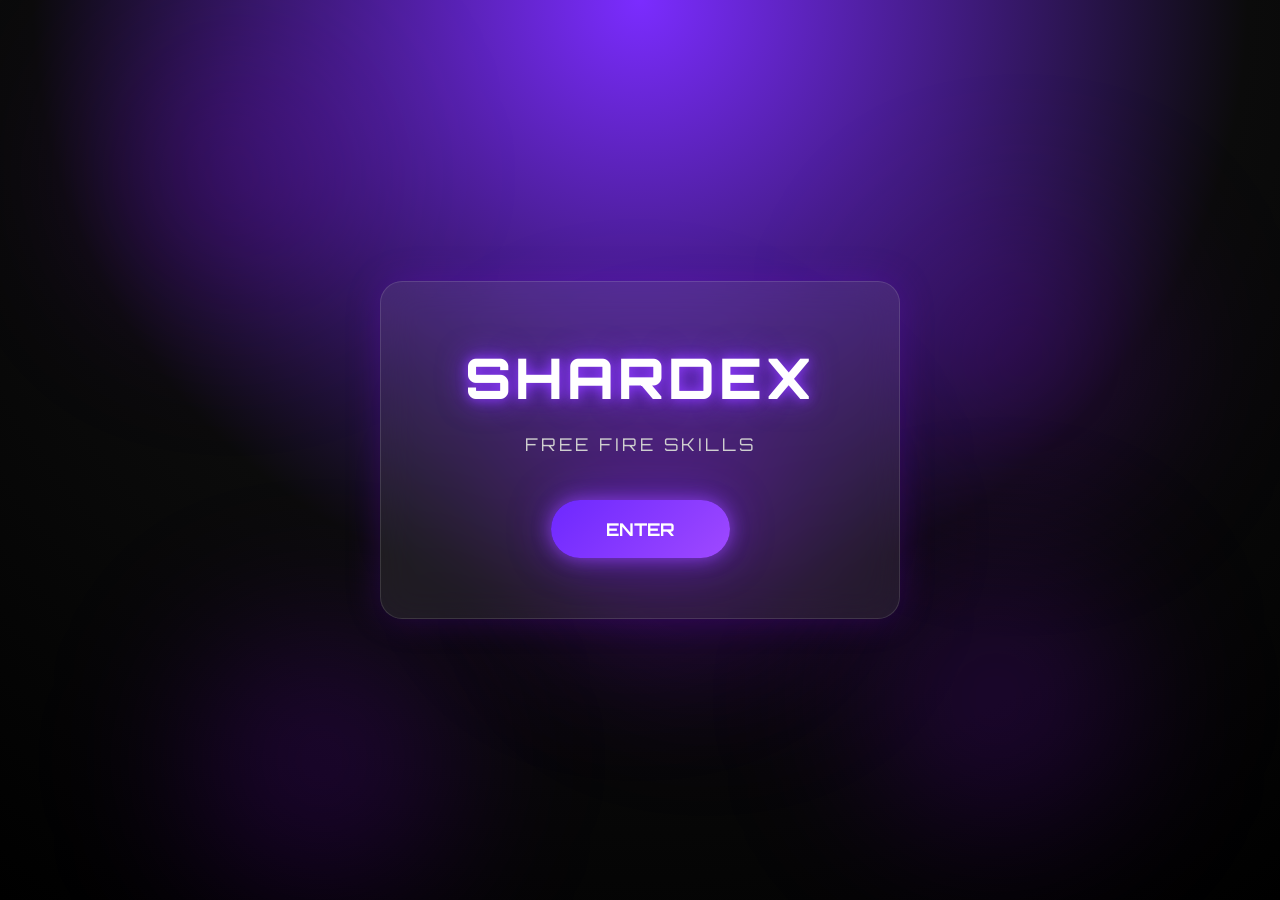
<file: index.html>
<!DOCTYPE html>  
<html lang="en">  
<head>  
    <meta charset="UTF-8">  
    <meta name="viewport" content="width=device-width, initial-scale=1.0">  
    <title>Shardex FF Skills</title>  
    <link href="https://fonts.googleapis.com/css2?family=Orbitron:wght@400;500;600;700;800&display=swap" rel="stylesheet">  
    <link rel="stylesheet" href="style.css">  
</head>  
<body>  
    <div class="bg-animation">  
        <span></span><span></span><span></span><span></span><span></span><span></span>  
    </div>  

    <section id="home" class="page active">  
        <div class="home-box glass">  
            <h1 class="logo">SHARDEX</h1>  
            <p class="subtitle">FREE FIRE SKILLS</p>  
            <a href="#main-menu" class="glow-btn" onclick="showPage('main-menu'); return false;">ENTER</a>  
        </div>
    </section>  

    <section id="main-menu" class="page">
        <button class="back-btn" onclick="showPage('home')">← Back</button>
        <h2 class="page-title">MAIN MENU</h2>
        <div class="role-grid">
            <div class="role-card glass" onclick="showPage('roles')">
                <h3>VIEW SKILLS</h3>
                <p style="color: #cfcfcf; margin-top: 10px; font-size: 0.9rem;">Check default role builds</p>
            </div>
            <div class="role-card glass" onclick="showPage('generator')">
                <h3>GENERATOR</h3>
                <p style="color: #cfcfcf; margin-top: 10px; font-size: 0.9rem;">Create & Test your own combo</p>
            </div>
        </div>
    </section>

    <section id="roles" class="page">  
        <button class="back-btn" onclick="showPage('main-menu')">← Back</button>  
        <h2 class="page-title">SELECT YOUR ROLE</h2>  
        <div class="role-grid">  
            <div class="role-card glass" onclick="showPage('rusher')"><h3>RUSHER</h3></div>  
            <div class="role-card glass" onclick="showPage('support')"><h3>SUPPORT</h3></div>  
            <div class="role-card glass" onclick="showPage('rifle')"><h3>RIFLE</h3></div>  
            <div class="role-card glass" onclick="showPage('sniper')"><h3>SNIPER</h3></div>  
        </div>  
    </section>  

    <section id="generator" class="page">
        <button class="back-btn" onclick="showPage('main-menu')">← Back</button>
        <h2 class="page-title" id="gen-title">BUILD CREATOR</h2>
        
        <div id="selection-area" class="generator-box glass">
            <p class="instruction">Choose <strong>1 Active</strong> and <strong>3 Passive</strong> skills</p>
            
            <h3 class="skill-type-title">ACTIVE SKILLS (Select 1)</h3>
            <div class="char-grid" id="active-grid"></div>

            <h3 class="skill-type-title">PASSIVE SKILLS (Select 3) <span id="passive-count">(0/3)</span></h3>
            <div class="char-grid" id="passive-grid"></div>

            <button class="glow-btn" id="generate-btn" style="display:none;" onclick="startGeneration()">GENERATE BUILD</button>
        </div>

        <div id="loading-area" style="display:none; text-align:center;">
            <div class="loader">
                <svg viewBox="0 0 100 100">
                    <circle cx="50" cy="50" r="45" class="bg-circle"></circle>
                    <circle cx="50" cy="50" r="45" class="progress-circle" id="loading-circle"></circle>
                </svg>
                <div class="percentage" id="loading-text">0%</div>
            </div>
            <h3 style="margin-top: 20px; color: #b98cff;">Analyzing Combination...</h3>
        </div>

        <div id="result-area" class="glass" style="display:none; padding: 30px; text-align: center; max-width: 600px; width: 100%;">
            <h2 id="result-role" style="color: #fff; text-shadow: 0 0 15px #9f49ff; margin-bottom: 20px;"></h2>
            <div id="selected-skills-display" style="display: flex; gap: 10px; justify-content: center; flex-wrap: wrap; margin-bottom: 25px;"></div>
            <div id="ai-suggestion" style="background: rgba(159,73,255,.1); padding: 15px; border-radius: 10px; border: 1px solid rgba(159,73,255,.3);"></div>
            <button class="glow-btn" onclick="resetGenerator()" style="margin-top: 25px;">CREATE ANOTHER</button>
        </div>
    </section>

    <section id="rusher" class="page">  
        <button class="back-btn" onclick="showPage('roles')">← Back</button>  
        <h2 class="page-title">RUSHER</h2>  
        <div class="skills-wrapper">  
            <div class="skill-card glass">  
                <h3>Battle Royale</h3>  
                <ul><li>Tatsuya (Active)</li><li>Jota</li><li>Miguel</li><li>D-Bee</li></ul>  
            </div>  
            <div class="skill-card glass">  
                <h3>Clash Squad</h3>  
                <ul><li>Oscar (Active)</li><li>Jota</li><li>Leon</li><li>Hayato</li></ul>  
            </div>  
        </div>  
    </section>  

    <section id="support" class="page">  
        <button class="back-btn" onclick="showPage('roles')">← Back</button>  
        <h2 class="page-title">SUPPORT</h2>  
        <div class="skills-wrapper">  
            <div class="skill-card glass">  
                <h3>Battle Royale</h3>  
                <ul><li>Alok (Active)</li><li>Kapella</li><li>Leon</li><li>Jota</li></ul>  
            </div>  
            <div class="skill-card glass">  
                <h3>Clash Squad</h3>  
                <ul><li>Dimitri (Active)</li><li>Kapella</li><li>Leon</li><li>Olivia</li></ul>  
            </div>  
        </div>
    </section>  

    <section id="rifle" class="page">  
        <button class="back-btn" onclick="showPage('roles')">← Back</button>  
        <h2 class="page-title">RIFLE</h2>  
        <div class="skills-wrapper">  
            <div class="skill-card glass">  
                <h3>Battle Royale</h3>  
                <ul><li>Skyler (Active)</li><li>Laura</li><li>Moco</li><li>D-Bee</li></ul>  
            </div>  
            <div class="skill-card glass">  
                <h3>Clash Squad</h3>  
                <ul><li>Skyler (Active)</li><li>Laura</li><li>Hayato</li><li>Moco</li></ul>  
            </div>  
        </div>
    </section>  

    <section id="sniper" class="page">  
        <button class="back-btn" onclick="showPage('roles')">← Back</button>  
        <h2 class="page-title">SNIPER</h2>  
        <div class="skills-wrapper">  
            <div class="skill-card glass">  
                <h3>Battle Royale</h3>  
                <ul><li>Iris (Active)</li><li>Laura</li><li>Rafael</li><li>Moco</li></ul>  
            </div>  
            <div class="skill-card glass">  
                <h3>Clash Squad</h3>  
                <ul><li>Iris (Active)</li><li>Laura</li><li>Rafael</li><li>Moco</li></ul>  
            </div>  
        </div>
    </section>  

    <script src="script.js"></script>  
</body>  
</html>
</file>
<file: style.css>
*{
    margin:0;
    padding:0;
    box-sizing:border-box;
    font-family:'Orbitron',sans-serif;
}

html{
    scroll-behavior:smooth;
}

body{
    background:#050505;
    color:#fff;
    overflow-x:hidden;
    min-height:100vh;
    position:relative;
}

.bg-animation{
    position:fixed;
    inset:0;
    overflow:hidden;
    z-index:-2;
    pointer-events:none;
    background:radial-gradient(circle at top,#7b2cff 0%,#0b0b0b 55%,#000 100%);
}

.bg-animation span{
    position:absolute;
    width:260px;
    height:260px;
    border-radius:50%;
    background:rgba(140,0,255,.18);
    filter:blur(80px);
    animation:floatGlow 16s linear infinite;
}

.bg-animation span:nth-child(1){ top:5%; left:8%; }
.bg-animation span:nth-child(2){ top:70%; left:15%; animation-duration:20s; }
.bg-animation span:nth-child(3){ top:25%; right:10%; }
.bg-animation span:nth-child(4){ bottom:8%; right:12%; animation-duration:18s; }
.bg-animation span:nth-child(5){ top:45%; left:45%; }
.bg-animation span:nth-child(6){ bottom:30%; right:40%; animation-duration:22s; }

@keyframes floatGlow{
    0%{ transform:translateY(0) scale(1); }  
    50%{ transform:translateY(-45px) scale(1.15); }  
    100%{ transform:translateY(0) scale(1); }
}

.page{
    display:none;
    min-height:100vh;
    padding:40px 20px;
    justify-content:center;
    align-items:center;
    flex-direction:column;
    animation:fade .5s ease;
    position:relative;
    z-index:1;
}

.page.active{
    display:flex;
}

@keyframes fade{
    from{ opacity:0; transform:translateY(25px); }  
    to{ opacity:1; transform:translateY(0); }
}

.glass{
    background:rgba(255,255,255,.08);  
    backdrop-filter:blur(18px);  
    -webkit-backdrop-filter:blur(18px);  
    border:1px solid rgba(255,255,255,.12);  
    border-radius:22px;  
    box-shadow:0 0 35px rgba(130,0,255,.22);
}

.home-box{
    width:100%;  
    max-width:520px;  
    padding:60px 30px;  
    text-align:center;
}

.logo{
    font-size:3.5rem;  
    font-weight:800;  
    color:#fff;  
    text-shadow:0 0 12px #8f3dff, 0 0 30px #7b2cff;  
    letter-spacing:4px;
}

.subtitle{
    margin-top:20px;  
    color:#cfcfcf;  
    font-size:1.1rem;  
    letter-spacing:3px;
    margin-bottom:20px;
}

.glow-btn, .back-btn{
    cursor:pointer;
    border:none;
    outline:none;
    transition:.35s ease;
    text-decoration:none;
    display:inline-block;
}

.glow-btn{
    margin-top:25px;
    padding:18px 55px;
    font-size:1.1rem;
    font-weight:700;
    color:#fff;
    border-radius:50px;
    background:linear-gradient(135deg,#6d28ff,#9f49ff);
    box-shadow:0 0 18px rgba(159,73,255,.7), 0 0 45px rgba(109,40,255,.45);
}

.glow-btn:hover{
    transform:translateY(-4px) scale(1.05);
    box-shadow:0 0 28px rgba(159,73,255,.9), 0 0 60px rgba(109,40,255,.6);
}

.back-btn{
    align-self:flex-start;
    margin-bottom:25px;
    padding:12px 24px;
    border-radius:30px;
    color:#fff;
    background:rgba(255,255,255,.08);
    border:1px solid rgba(159,73,255,.4);
    box-shadow:0 0 15px rgba(159,73,255,.3);
}

.back-btn:hover{
    background:#9f49ff;
    transform:translateY(-2px);
}

.page-title{
    font-size:2rem;
    letter-spacing:2px;
    margin-bottom:35px;
    text-align:center;
    text-shadow:0 0 15px #9f49ff;
}

.role-grid{
    width:100%;
    max-width:1000px;
    display:grid;
    grid-template-columns:repeat(auto-fit,minmax(220px,1fr));
    gap:25px;
}

.role-card{
    padding:45px 20px;
    text-align:center;
    cursor:pointer;
    transition:.35s ease;
    border:1px solid rgba(159,73,255,.25);
}

.role-card h3{
    font-size:1.5rem;
    letter-spacing:2px;
}

.role-card:hover{
    transform:translateY(-8px) scale(1.03);
    border-color:#9f49ff;
    box-shadow:0 0 25px rgba(159,73,255,.45), inset 0 0 15px rgba(159,73,255,.15);
}

.skills-wrapper{
    width:100%;
    max-width:1000px;
    display:grid;
    grid-template-columns:repeat(auto-fit,minmax(320px,1fr));
    gap:25px;
}

.skill-card{
    padding:30px;
    border:1px solid rgba(159,73,255,.25);
    transition:.35s ease;
}

.skill-card:hover{
    transform:translateY(-6px);
    border-color:#9f49ff;
    box-shadow:0 0 25px rgba(159,73,255,.45);
}

.skill-card h3{
    margin-bottom:18px;
    color:#b98cff;
    text-align:center;
    font-size:1.3rem;
}

.skill-card ul{ list-style:none; }
.skill-card li{ padding:12px 0; border-bottom:1px solid rgba(255,255,255,.08); color:#eee; transition:.3s; }
.skill-card li:last-child{ border-bottom:none; }
.skill-card li:hover{ color:#b98cff; padding-left:10px; }

.generator-box {
    width: 100%;
    max-width: 800px;
    padding: 30px;
    text-align: center;
}

.instruction {
    color: #cfcfcf;
    margin-bottom: 25px;
    font-size: 1.1rem;
}

.skill-type-title {
    color: #b98cff;
    text-align: left;
    margin-bottom: 15px;
    margin-top: 25px;
    font-size: 1.2rem;
    border-bottom: 1px solid rgba(159,73,255,.3);
    padding-bottom: 5px;
}

.char-grid {
    display: flex;
    flex-wrap: wrap;
    gap: 12px;
    justify-content: flex-start;
}

.char-chip {
    background: rgba(255,255,255,.05);
    border: 1px solid rgba(255,255,255,.1);
    padding: 10px 20px;
    border-radius: 30px;
    cursor: pointer;
    transition: 0.3s;
    user-select: none;
}

.char-chip:hover {
    background: rgba(159,73,255,.2);
}

.char-chip.selected {
    background: #9f49ff;
    border-color: #fff;
    box-shadow: 0 0 15px rgba(159,73,255,.6);
    font-weight: bold;
}

.char-chip.disabled {
    opacity: 0.4;
    cursor: not-allowed;
}

.loader {
    position: relative;
    width: 150px;
    height: 150px;
    margin: 0 auto;
}

.loader svg {
    width: 100%;
    height: 100%;
    transform: rotate(-90deg);
}

.bg-circle {
    fill: none;
    stroke: rgba(255,255,255,0.1);
    stroke-width: 8;
}

.progress-circle {
    fill: none;
    stroke: #9f49ff;
    stroke-width: 8;
    stroke-dasharray: 283; 
    stroke-dashoffset: 283;
    transition: stroke-dashoffset 0.1s linear;
}

.percentage {
    position: absolute;
    top: 50%;
    left: 50%;
    transform: translate(-50%, -50%);
    font-size: 1.5rem;
    font-weight: bold;
    color: #fff;
    text-shadow: 0 0 10px #9f49ff;
}

.result-skill {
    background: #111;
    border: 1px solid #9f49ff;
    padding: 8px 15px;
    border-radius: 8px;
    font-size: 0.9rem;
}

@media (max-width:768px){
    .logo{ font-size:2.8rem; }  
    .subtitle{ font-size:.95rem; }  
    .page-title{ font-size:1.6rem; }  
    .home-box{ padding:40px 20px; }  
    .glow-btn{ width:100%; padding:16px; }  
    .skills-wrapper, .role-grid{ grid-template-columns:1fr; }
}

@media (max-width:480px){
    .logo{ font-size:2.2rem; letter-spacing:2px; }  
    .subtitle{ letter-spacing:1px; }  
    .skill-card{ padding:22px; }  
    .role-card{ padding:35px 15px; }  
    .back-btn{ padding:10px 18px; font-size:.9rem; }
}
</file>
